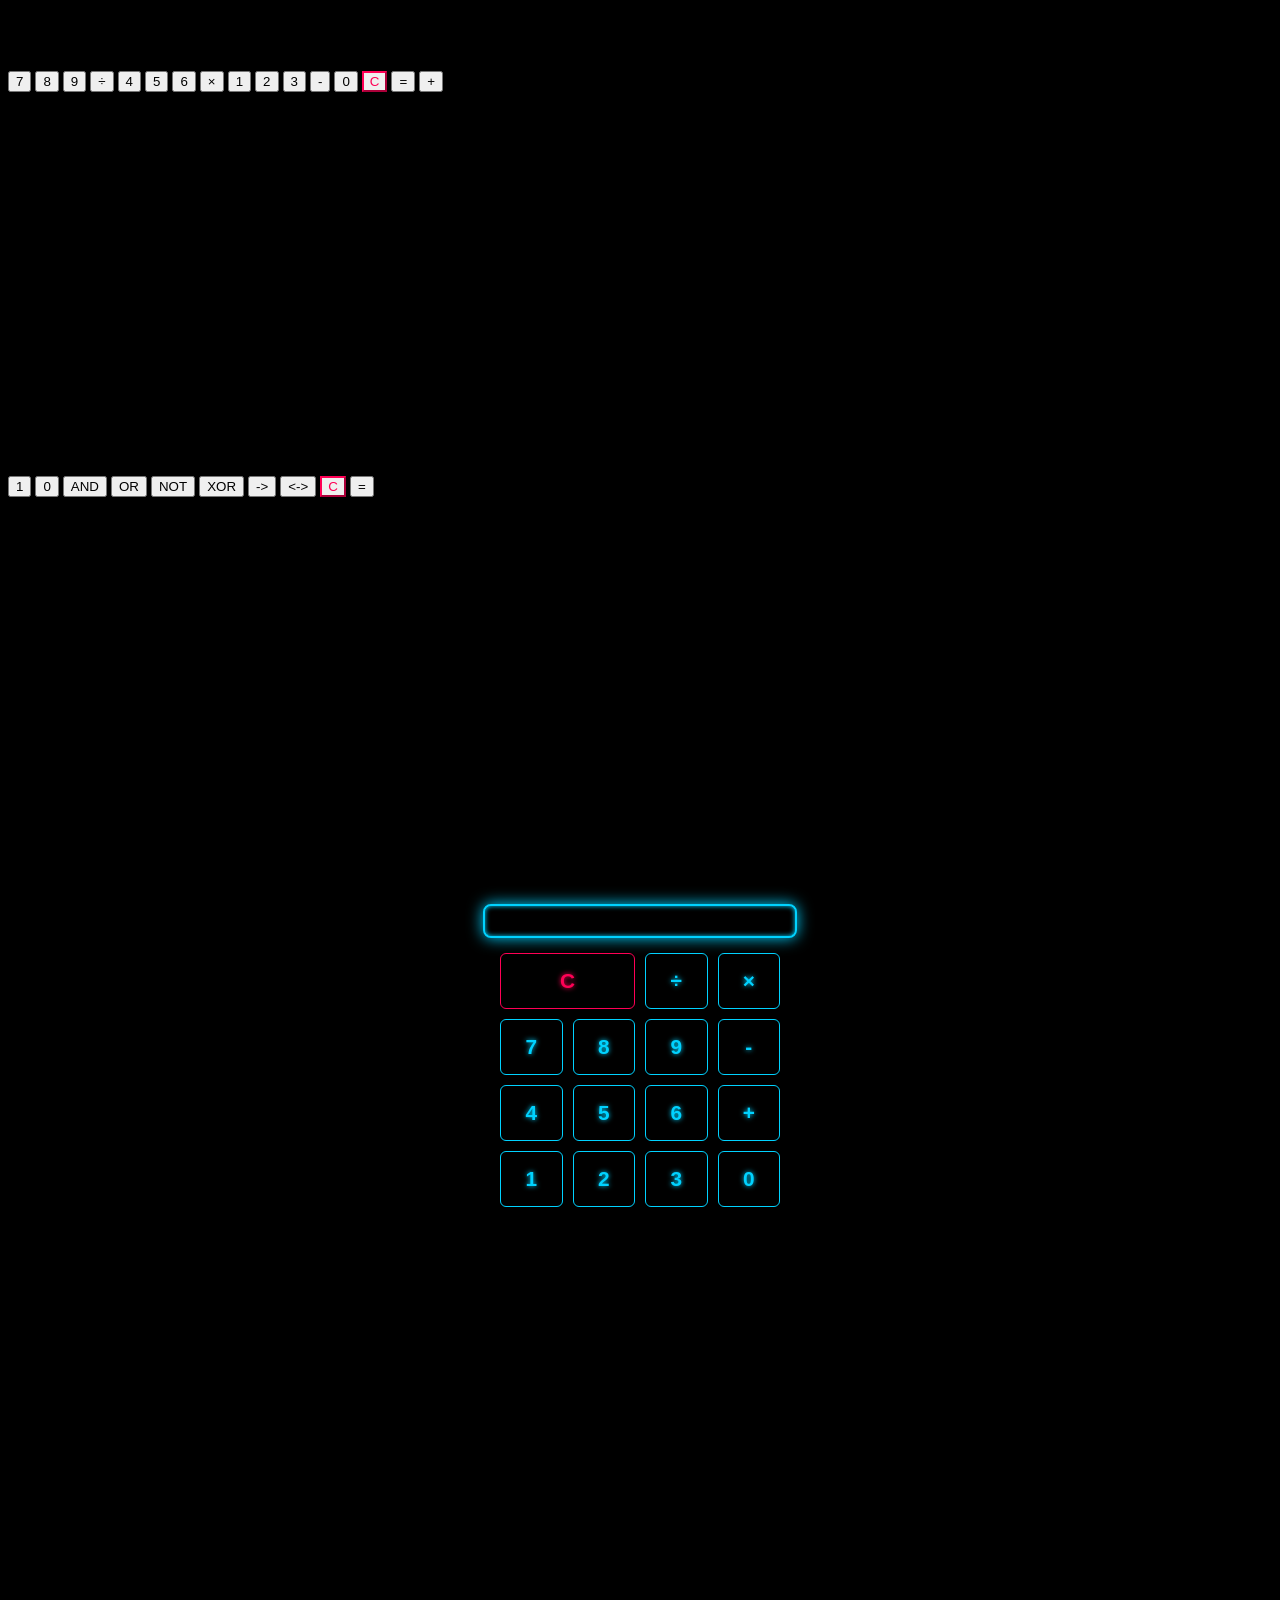
<file: index.html>
<!DOCTYPE html>
<html lang="ru">
<head>
    <meta charset="UTF-8">
    <meta name="viewport" content="width=device-width, initial-scale=1.0">
    <title>Вся Сборка</title>
    
    <!-- Подключение стилей -->
    <link rel="stylesheet" href="3.css">
    <link rel="stylesheet" href="5.css">
    <link rel="stylesheet" href=" L.css">
</head>
<body>

    <!-- Отображение ВСЕХ HTML страниц из списка на одном экране -->
    <div class="app-container">
        <iframe src="index.html" frameborder="0" width="100%" height="400px"></iframe>
        <iframe src="D.html" frameborder="0" width="100%" height="400px"></iframe>
        <iframe src="L.html" frameborder="0" width="100%" height="400px"></iframe>
        <iframe src="X.html" frameborder="0" width="100%" height="400px"></iframe>
        <iframe src="×.html" frameborder="0" width="100%" height="400px"></iframe>
        <iframe src"C.html" frameborder="0"width="100%" height="400px"></iframe>
    </div>

    <!-- Подключение скриптов -->
    <script src="2.js"></script>
    <script src="4.js"></script>
    <script src="D.js"></script>
    <script src="F.js"></script>

</body>
</html>
</file>
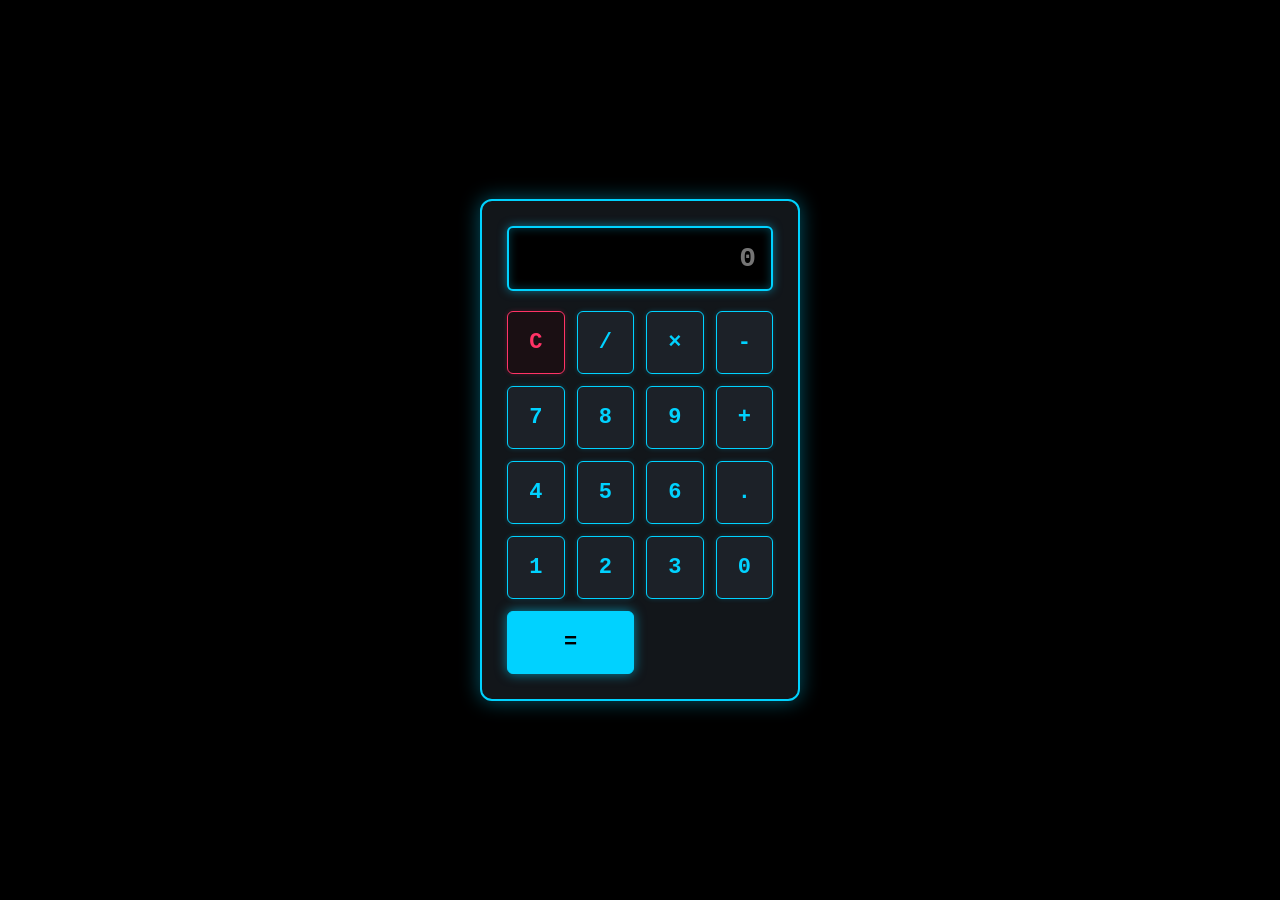
<file: C.html>
<!DOCTYPE html>
<html lang="en">
<head>
    <meta charset="UTF-8">
    <meta name="viewport" content="width=device-width, initial-scale=1.0">
    <title>DENISIA NEON CALCULATOR</title>
    <style>
        /* Глубокий черный фон страницы */
        body {
            background-color: #000000;
            margin: 0;
            padding: 0;
            display: flex;
            justify-content: center;
            align-items: center;
            height: 100vh;
        }

        /* Тёмно-серый корпус калькулятора с яркой голубой рамкой */
        .calculator {
            background-color: #12161a;
            padding: 25px;
            border-radius: 12px;
            border: 2px solid #00d2ff;
            box-shadow: 0 0 20px rgba(0, 210, 255, 0.4);
            width: 320px;
            box-sizing: border-box;
        }

        /* Чёрный экран вывода с голубым неоновым свечением и текстом */
        #display {
            width: 100%;
            height: 65px;
            background-color: #000000;
            color: #00d2ff;
            border: 2px solid #00d2ff;
            font-family: 'Courier New', monospace;
            font-size: 28px;
            font-weight: bold;
            text-align: right;
            padding: 15px;
            box-sizing: border-box;
            margin-bottom: 20px;
            border-radius: 6px;
            box-shadow: 0 0 10px rgba(0, 210, 255, 0.5), inset 0 0 10px rgba(0, 210, 255, 0.3);
        }

        /* Сетка кнопок */
        .buttons {
            display: grid;
            grid-template-columns: repeat(4, 1fr);
            gap: 12px;
        }

        /* Тёмно-серые кнопки с голубым текстом и голубой рамкой */
        button {
            background-color: #1c2128;
            color: #00d2ff;
            border: 1px solid #00d2ff;
            font-family: 'Courier New', monospace;
            font-size: 22px;
            font-weight: bold;
            padding: 18px;
            cursor: pointer;
            border-radius: 6px;
            transition: all 0.2s ease;
            box-shadow: 0 0 5px rgba(0, 210, 255, 0.2);
        }

        /* Вспышка кнопки при нажатии */
        button:active {
            background-color: #00d2ff;
            color: #000000;
            box-shadow: 0 0 15px #00d2ff;
        }

        /* Кнопка очистки С (Красный неон для контраста управления) */
        .clear {
            background-color: #1a0f13;
            color: #ff3366;
            border-color: #ff3366;
            box-shadow: 0 0 5px rgba(255, 51, 102, 0.2);
        }
        .clear:active {
            background-color: #ff3366;
            color: #000000;
            box-shadow: 0 0 15px #ff3366;
        }

        /* Голубая кнопка Равно (=) */
        .equal {
            background-color: #00d2ff;
            color: #000000;
            grid-column: span 2;
            box-shadow: 0 0 12px rgba(0, 210, 255, 0.6);
        }
        .equal:active {
            background-color: #ffffff;
            box-shadow: 0 0 20px #ffffff;
        }
    </style>
</head>
<body>

<div class="calculator">
    <input type="text" id="display" readonly placeholder="0">
    
    <div class="buttons">
        <button class="clear">C</button>
        <button>/</button>
        <button>×</button>
        <button>-</button>

        <button>7</button>
        <button>8</button>
        <button>9</button>
        <button>+</button>

        <button>4</button>
        <button>5</button>
        <button>6</button>
        <button>.</button>

        <button>1</button>
        <button>2</button>
        <button>3</button>
        <button>0</button>

        <button class="equal">=</button>
    </div>
</div>

<script>
    // Логика работы на чистом JS
    document.addEventListener('DOMContentLoaded', () => {
        const display = document.getElementById('display');
        const buttons = document.querySelectorAll('.buttons button');

        buttons.forEach(button => {
            button.addEventListener('click', () => {
                const text = button.innerText;

                if (text === 'C') {
                    display.value = '';
                } 
                else if (text === '=') {
                    try {
                        if (display.value !== '') {
                            // Вычисляем результат математической строки
                            display.value = eval(display.value);
                        }
                    } catch (e) {
                        display.value = 'Error';
                    }
                } 
                else if (text === '×') {
                    display.value += '*';
                } 
                else {
                    display.value += text;
                }
            });
        });
    });
</script>

</body>
</html>
</file>
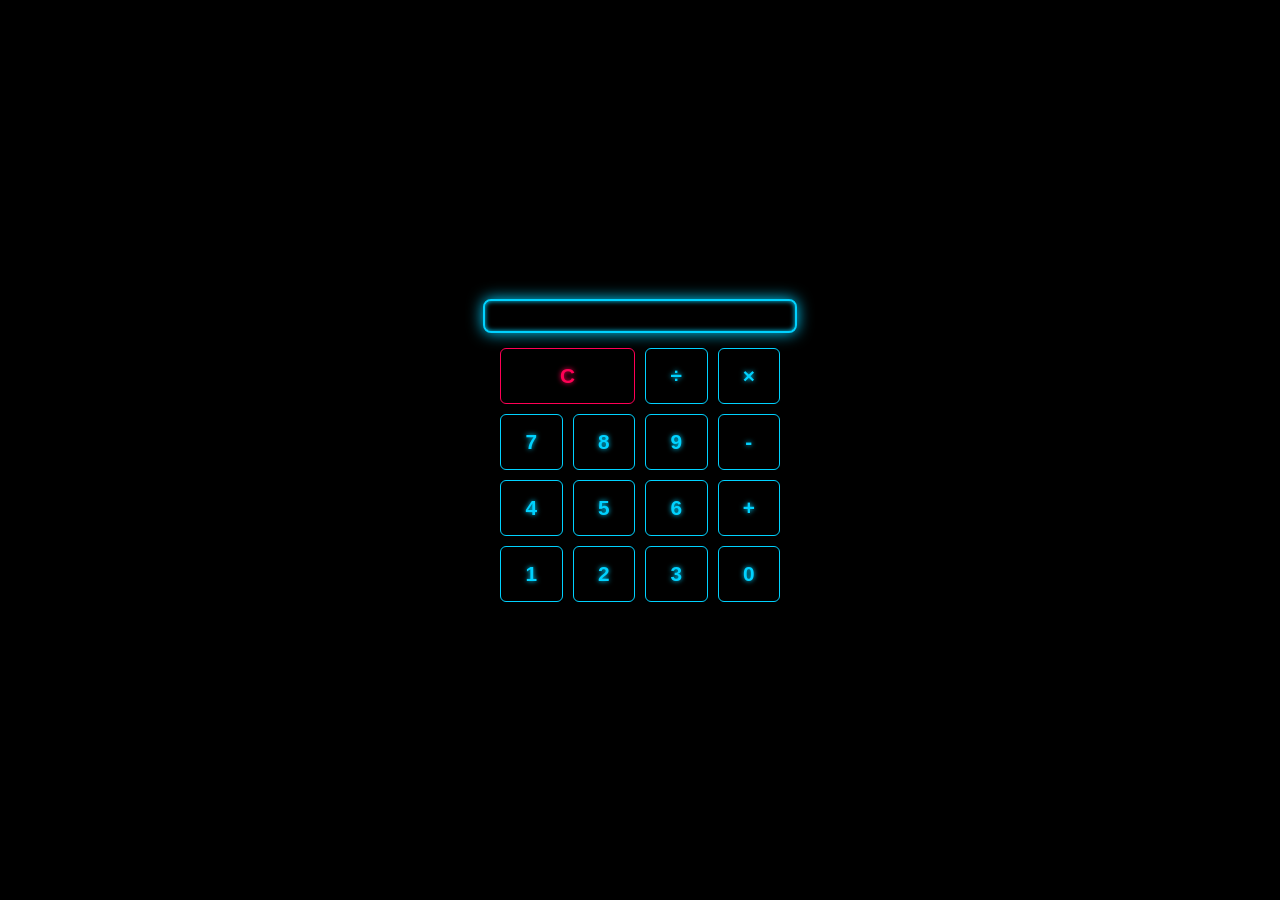
<file: ×.html>
<!DOCTYPE html>
<html lang="ru">
<head>
    <meta charset="UTF-8">
    <meta name="viewport" content="width=device-width, initial-scale=1.0">
    <title>DENISIA Input Keyboard</title>
    <style>
        /* Черный фон и неоновый стиль */
        body {
            background-color: #000000;
            color: #00d2ff;
            font-family: 'Courier New', monospace;
            display: flex;
            flex-direction: column;
            align-items: center;
            justify-content: center;
            min-height: 100vh;
            margin: 0;
        }

        /* Поле вывода */
        .input-screen {
            width: 280px;
            background: #000;
            border: 2px solid #00d2ff;
            border-radius: 8px;
            color: #00d2ff;
            font-size: 1.5rem;
            padding: 15px;
            text-align: right;
            margin-bottom: 15px;
            box-shadow: 0 0 15px #00d2ff, inset 0 0 5px #00d2ff;
        }

        /* Сетка клавиатуры */
        .keyboard {
            display: grid;
            grid-template-columns: repeat(4, 1fr);
            gap: 10px;
            width: 280px;
        }

        /* Кнопки */
        .btn {
            background: #000;
            border: 1px solid #00d2ff;
            border-radius: 6px;
            color: #00d2ff;
            font-size: 1.3rem;
            font-weight: bold;
            padding: 15px 0;
            cursor: pointer;
            transition: all 0.2s ease;
            text-shadow: 0 0 5px #00d2ff;
        }

        /* Эффект нажатия */
        .btn:hover {
            background: #00d2ff;
            color: #000;
            box-shadow: 0 0 15px #00d2ff;
            text-shadow: none;
        }

        .btn:active {
            transform: scale(0.95);
        }

        /* Кнопка Сброс (C) */
        .btn-clear {
            grid-column: span 2;
            border-color: #ff0055;
            color: #ff0055;
            text-shadow: 0 0 5px #ff0055;
        }
        .btn-clear:hover {
            background: #ff0055;
            color: #000;
            box-shadow: 0 0 15px #ff0055;
        }
    </style>
</head>
<body>

    <!-- Экран ввода -->
    <div class="input-screen" id="screen"></div>

    <!-- Клавиатура -->
    <div class="keyboard">
        <!-- Управление -->
        <button class="btn btn-clear" onclick="clearScreen()">C</button>
        <button class="btn" onclick="press('÷')">÷</button>
        <button class="btn" onclick="press('×')">×</button>

        <!-- Цифры и операции -->
        <button class="btn" onclick="press('7')">7</button>
        <button class="btn" onclick="press('8')">8</button>
        <button class="btn" onclick="press('9')">9</button>
        <button class="btn" onclick="press('-')">-</button>

        <button class="btn" onclick="press('4')">4</button>
        <button class="btn" onclick="press('5')">5</button>
        <button class="btn" onclick="press('6')">6</button>
        <button class="btn" onclick="press('+')">+</button>

        <button class="btn" onclick="press('1')">1</button>
        <button class="btn" onclick="press('2')">2</button>
        <button class="btn" onclick="press('3')">3</button>
        <button class="btn" onclick="press('0')">0</button>
    </div>

    <script>
        const screen = document.getElementById('screen');

        function press(value) {
            screen.innerText += value;
        }

        function clearScreen() {
            screen.innerText = '';
        }
    </script>

</body>
</html>
</file>
<file: 3.css>
/* Сброс стилей и черный фон */
* {
    margin: 0;
    padding: 0;
    box-sizing: border-box;
    font-family: 'Courier New', Courier, monospace;
}

body {
    background-color: #000000;
    display: flex;
    justify-content: center;
    align-items: center;
    min-height: 100vh;
    overflow: hidden;
}

/* Контейнер калькулятора */
.calculator {
    background: #000000;
    border: 2px solid #00d2ff;
    border-radius: 15px;
    padding: 25px;
    width: 350px;
    box-shadow: 0 0 20px #00d2ff, inset 0 0 10px #00d2ff;
}

h2 {
    color: #00d2ff;
    text-align: center;
    margin-bottom: 20px;
    font-size: 1.5rem;
    letter-spacing: 2px;
    text-shadow: 0 0 8px #00d2ff;
}

/* Экран */
.display {
    background-color: #000000;
    border: 1px solid #00d2ff;
    border-radius: 8px;
    color: #00d2ff;
    font-size: 1.8rem;
    text-align: right;
    padding: 15px;
    margin-bottom: 20px;
    min-height: 65px;
    word-wrap: break-word;
    text-shadow: 0 0 10px #00d2ff;
    box-shadow: inset 0 0 8px #00d2ff;
}

/* Сетка кнопок */
.grid {
    display: grid;
    grid-template-columns: repeat(4, 1fr);
    gap: 12px;
}

/* Общие стили для неоновых кнопок */
.btn {
    background: #000000;
    border: 1px solid #00d2ff;
    border-radius: 8px;
    color: #00d2ff;
    font-size: 1.1rem;
    font-weight: bold;
    padding: 15px 0;
    cursor: pointer;
    transition: all 0.2s ease;
    text-shadow: 0 0 5px #00d2ff;
}

/* Эффект наведения и клика */
.btn:hover {
    background: #00d2ff;
    color: #000000;
    box-shadow: 0 0 15px #00d2ff;
    text-shadow: none;
}

.btn:active {
    transform: scale(0.95);
}

/* Кнопка РАВНО растянута на 2 колонки */
.btn-equal {
    grid-column: span 2;
    border-width: 2px;
    box-shadow: 0 0 5px #00d2ff;
}
</file>
<file: 5.css>
/* КОСМИЧЕСКИЙ СЕРЫЙ И ГОЛУБОЙ СТИЛЬ (CSS) */

/* Глубокий чёрный фон всей страницы */
body {
    background-color: #000000;
    margin: 0;
    padding: 0;
    display: flex;
    justify-content: center;
    align-items: center;
    height: 100vh;
}

/* Корпус калькулятора — тёмно-серый с яркой голубой неоновой рамкой */
.calculator {
    background-color: #1c2128; /* Тёмно-серый цвет */
    padding: 25px;
    border-radius: 12px;
    border: 2px solid #00d2ff; /* Голубой неон */
    box-shadow: 0 0 20px rgba(0, 210, 255, 0.4); /* Голубое свечение */
    width: 320px;
    box-sizing: border-box;
}

/* Экран калькулятора — абсолютно чёрный с голубым текстом и внутренней подсветкой */
#display {
    width: 100%;
    height: 60px;
    background-color: #000000; /* Чёрный экран */
    border: 1px solid #00d2ff; /* Голубая граница */
    color: #00d2ff; /* Голубые светящиеся цифры */
    text-align: right;
    padding: 15px;
    font-size: 26px;
    font-family: 'Courier New', monospace;
    box-sizing: border-box;
    margin-bottom: 20px;
    border-radius: 6px;
    box-shadow: inset 0 0 10px rgba(0, 210, 255, 0.3); /* Внутренний неон */
}

/* Сетка для расстановки кнопок */
.buttons {
    display: grid;
    grid-template-columns: repeat(4, 1fr);
    gap: 12px;
}

/* Стиль обычных кнопок — серые с голубым текстом и голубой рамкой */
button {
    padding: 18px;
    font-size: 20px;
    font-weight: bold;
    font-family: 'Courier New', monospace;
    cursor: pointer;
    background-color: #2d333b; /* Серый цвет кнопок */
    border: 1px solid #00d2ff; /* Голубая рамка */
    color: #00d2ff; /* Голубой текст */
    border-radius: 6px;
    transition: all 0.2s ease-in-out;
}

/* Эффект при нажатии на серые кнопки — они заливаются голубым */
button:active {
    background-color: #00d2ff;
    color: #000000;
    box-shadow: 0 0 15px #00d2ff;
}

/* Кнопка сброса "C" — сделаем её чуть темнее, чтобы выделялась */
.clear {
    background-color: #22272e;
    color: #ff3366; /* Выделяется красным неоном для сброса */
    border-color: #ff3366;
}
.clear:active {
    background-color: #ff3366;
    color: #000000;
    box-shadow: 0 0 15px #ff3366;
}

/* Главная кнопка "=" — полностью залита голубым, текст чёрный */
.equal {
    background-color: #00d2ff; /* Полностью голубая кнопка */
    color: #000000; /* Чёрный текст */
    grid-column: span 2; /* Растягивается на две ячейки */
}
.equal:active {
    background-color: #ffffff; /* При сильном клике вспыхивает белым */
    box-shadow: 0 0 20px #ffffff;
}
</file>
<file: L.css>
/* ТВОЙ CSS ДЛЯ ЭКРАНА И КНОПОК В ГОЛУБОМ ЦВЕТЕ */

/* ЭКРАН ВЫВОДА РЕЗУЛЬТАТА */
#display {
    width: 100%;
    height: 65px;
    background-color: #000000; /* Абсолютно чёрный фон внутри экрана */
    color: #00d2ff;            /* Яркие голубые неоновые цифры */
    border: 2px solid #00d2ff; /* Голубая светящаяся рамка экрана */
    font-family: 'Courier New', monospace;
    font-size: 28px;
    font-weight: bold;
    text-align: right;         /* Цифры выводятся справа */
    padding: 15px;
    box-sizing: border-box;
    margin-bottom: 20px;
    border-radius: 6px;
    /* Неоновое свечение внутрь и наружу экрана */
    box-shadow: 0 0 10px rgba(0, 210, 255, 0.5), inset 0 0 10px rgba(0, 210, 255, 0.3);
}

/* ОБЩИЙ СТИЛЬ ДЛЯ ВСЕХ КНОПОК */
button {
    background-color: #1c2128; /* Тёмно-серый цвет самой кнопки */
    color: #00d2ff;            /* Голубой цвет текста и знаков на кнопке */
    border: 1px solid #00d2ff; /* Голубая неоновая рамка вокруг кнопки */
    font-family: 'Courier New', monospace;
    font-size: 22px;
    font-weight: bold;
    padding: 18px;
    cursor: pointer;
    border-radius: 6px;
    transition: all 0.2s ease;
    /* Легкое голубое свечение для каждой кнопки */
    box-shadow: 0 0 5px rgba(0, 210, 255, 0.2);
}

/* ЭФФЕКТ ПРИ НАЖАТИИ НА КНОПКУ */
button:active {
    background-color: #00d2ff; /* При клике кнопка полностью заливается голубым */
    color: #000000;            /* Текст внутри становится чёрным для контраста */
    box-shadow: 0 0 15px #00d2ff; /* Мощная неоновая вспышка */
}

/* КНОПКА РАВНО (=) — ДЛЯ МАКСИМАЛЬНОГО ГЛАВНОГО ЦВЕТА */
.equal {
    background-color: #00d2ff; /* Сразу залита голубым цветом */
    color: #000000;            /* Чёрный знак равенства */
    grid-column: span 2;       /* Растянута на 2 ячейки */
    box-shadow: 0 0 12px rgba(0, 210, 255, 0.6);
}

.equal:active {
    background-color: #ffffff; /* При нажатии вспыхивает белым */
    box-shadow: 0 0 20px #ffffff;
}
</file>
